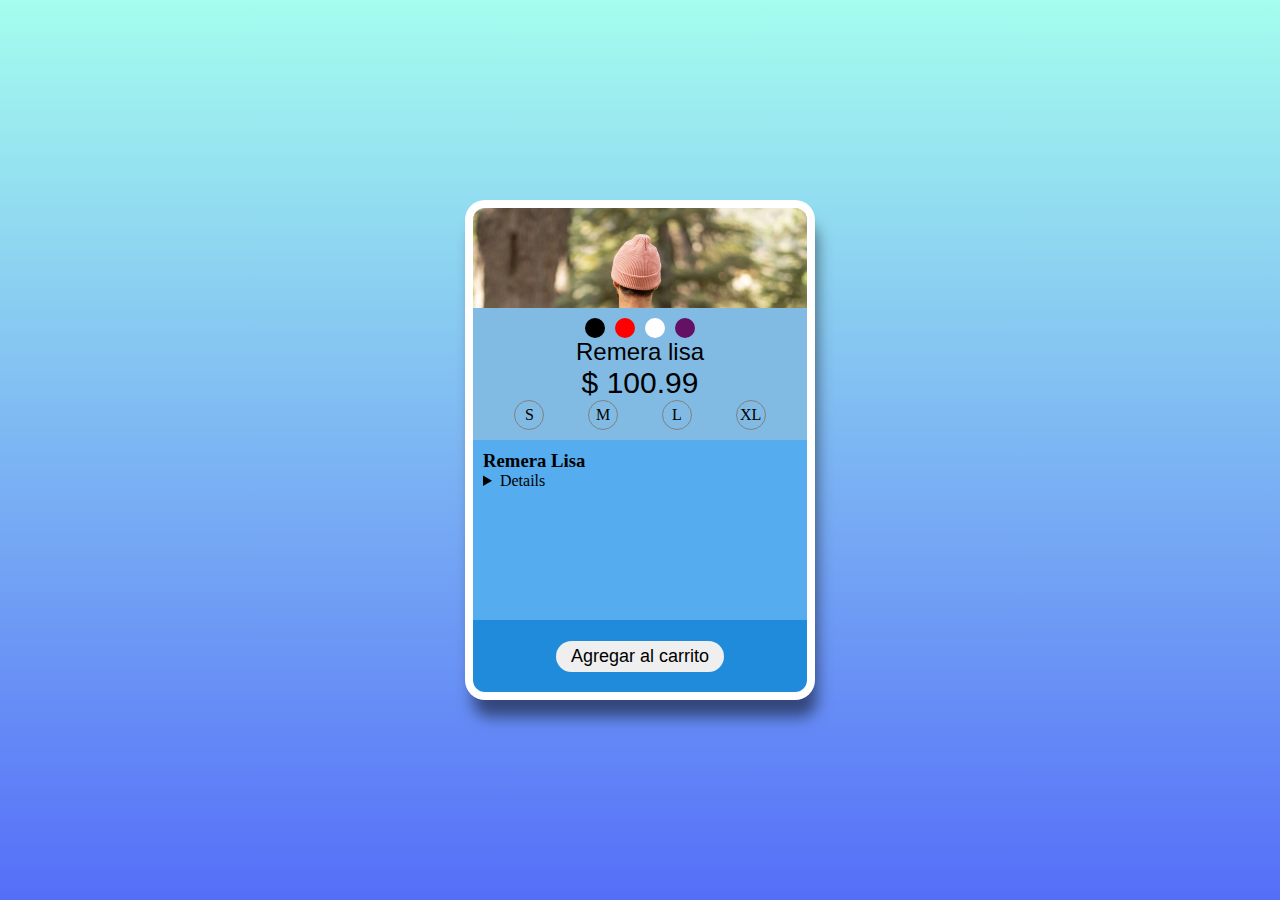
<file: index.html>
<!DOCTYPE html>
<html lang="en">
<head>
    <meta charset="UTF-8">
    <meta name="viewport" 
    content="width=device-width, initial-scale=1.0">
    <link rel="stylesheet" href="css/estilos.css">
    <link rel="stylesheet" 
    href="https://cdnjs.cloudflare.com/ajax/libs/font-awesome/6.5.2/css/all.min.css" integrity="sha512-SnH5WK+bZxgPHs44uWIX+LLJAJ9/2PkPKZ5QiAj6Ta86w+fsb2TkcmfRyVX3pBnMFcV7oQPJkl9QevSCWr3W6A==" crossorigin="anonymous" referrerpolicy="no-referrer" />
    <title>Tarjetita</title>

</head>
<body>
    <div class="container">
        <article class="tarjeta">
           <div class="encabezado">
               <div class="icon flex fondo.rojo">
                <i class="fa-solid fa-cart-shopping"></i>
               </div>
               <img src="/img/foton.jpg" alt="" class="imagen_prod"/> 
           </div>

           <div class="producto">
                <ul class="sel_colores">
                    <li class="negro"></li>
                    <li class="rojo"></li>
                    <li class="blanco"></li>
                    <li class="violeta"></li>
                </ul>
                <span>Remera lisa</span>
                <div class="precio">$ 100.99</div>
                <ul class="talles">
                    <li>S</li>
                    <li>M</li>
                    <li>L</li>
                    <li>XL</li>
                </ul>
           </div>
           <div class="desc_prod">
            <h3>Remera Lisa</h3>
            <details>Lorem ipsum dolor sit amet 
                consectetur adipisicing elit. Cum vel tempore
                 blanditiis rerum eum, voluptas quibusdam, 
                 perferendis inventore quasi consectetur facere 
                 reprehenderit modi commodi aut similique itaque
                  quod. Ab, sit?</details>
           </div>
           <div class="botonera">
            <button type="button">Agregar al carrito</button>
           </div>
        </article>
    </div>
</body>
</html>
</file>
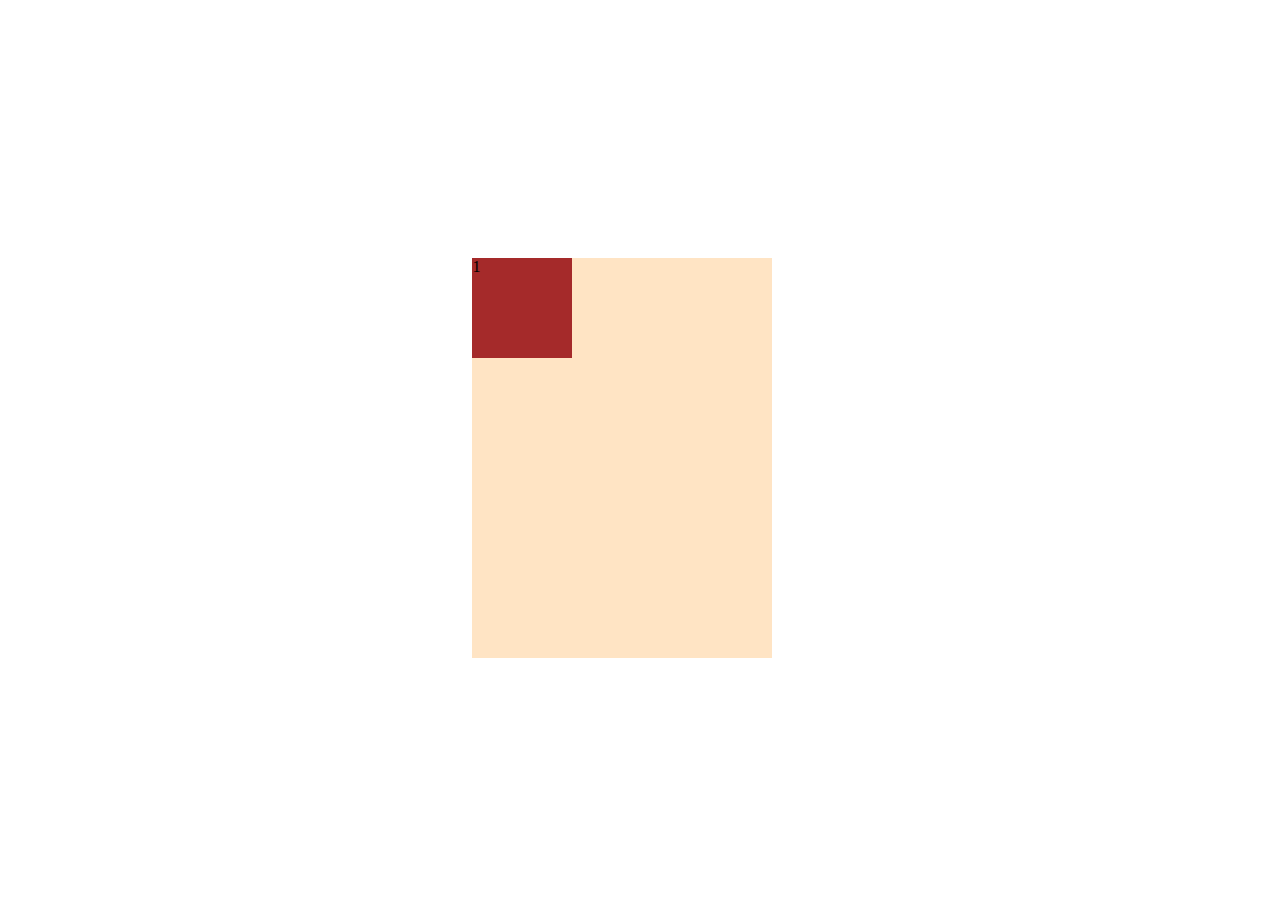
<file: practica.html>
<!DOCTYPE html>
<html lang="en">
<head>
    <meta charset="UTF-8">
    <meta name="viewport" content="width=device-width, initial-scale=1.0">
    <title>Document</title>
    <style>
        body{
            height: 100vh;
            width: 96%;
            display: grid;
            place-items: center;
        }
        .padre {
            position: relative;
            background-color: bisque;
            height: 400px;
            width: 300px;
        }
        .hijo{
            position: sticky;
            height: 100px;
            width: 100px;
            background-color: brown;
            top: 70px;
            left: 100px;
        }

    </style>
</head>
<body>
    <div class="padre">
        <div class="hijo">1</div>
    </div>
</body>
</html>
</file>
<file: css/estilos.css>
*{
    margin: 0;
    padding: 0;
    box-sizing: border-box;
    list-style: none;
    transition: all 0.5s ease-in-out;
}

body{
    height: 100vh;
    width: 100%;
}

/* ---------------COLORS--------------- */
.negro{
    background-color: black;
}
.blanco{
    background-color: white;
}
.rojo{
    background-color: red;
}
.violeta{
    background-color: rgb(100, 16, 100);
}

.container{
    height: 100%;
    width: 100%;
    background: linear-gradient(180deg, #a4fdee, #556ef8);
    
    display: grid;
    place-items: center;
}
.tarjeta{
    height: 550px auto;
    width: 50%;
    max-width: 350px;
    background-color: white;
    border-radius: 20px;
    padding: 8px;
    box-shadow: 5px 20px 15px -3px rgba(0, 0, 0, 0.5);
    & .encabezado:hover{
        height: 300px;
    }
}
 .encabezado{
        height: 100px;
        position: relative;
        width: 100%;
        background-color: #ccd6d0;
        border-radius: 12px 12px 0 0;
        
        overflow: hidden;
        & .imagen_prod{
            position: absolute;
            left: 0;
            top: 0;
            width: 100%;
            z-index: 0;

        }
        & .icon{
            position: absolute;
            height: 10px;
            width: 100px;
            padding: 10px;
            z-index: 1;
        }
    }

 .producto{
        height: 180px auto ;
        width: 100%;
        background-color: #81bbe4;
        padding: 10px;
        display: flex;
        justify-content: space-between;
        align-items: center;
        flex-direction: column;
    
 }
 ul.sel_colores{
        display: flex;
        justify-content: center;
        gap: 10px;
 }
 ul.sel_colores li{
            height: 20px;
            width: 20px;
            border-radius: 50%;
            list-style: none;
        }

        ul.sel_colores li:hover{
            transform: scale(1.5);
            cursor: pointer;
            list-style: none;
        }
    
    

.desc_prod{
        height: 180px;
        width: 100%;
        background-color: #55acee;
        padding: 10px;
        
    }
.botonera{
        height: 72px;
        width: 100%;
        background-color: #218bdb;
        padding: 10px;
        border-radius: 0px 0px 12px 12px;
    }


    ul.sel_colores li{
    list-style: none;
}
.producto span{
    font-family: Arial, Helvetica, sans-serif;
    font-size: 24px;
}
.producto .precio{
    font-family: Impact, Haettenschweiler, 'Arial Narrow Bold', sans-serif;
    font-size: 30px;
}
.producto .talles{
    display: flex;
    flex-direction:row ;
    justify-content: space-between;
    width: 80%;
}
ul.talles li{
    border: solid 1px gray;
    width: 30px;
    height: 30px;
    display: grid;
    place-items: center;
    border-radius: 50%;
    transition: all 0.2s ease-in-out;
}
ul.talles li:hover{
background-color: grey;
color: white;
cursor: pointer;
transform: scale(1.26);

}
.botonera{
    display: grid;
    place-items: center;
}
.botonera button{
    padding: 5px 15px;
border-radius: 20px;
border: 0;
font-size: 18px;
}
button:hover{
    background-color: rgb(63, 131, 57);
    color: white;
    box-shadow: 0 0 15px -3px black;
    cursor: pointer;
}
.flex{display: flex; justify-content: space-between;}
.fondo-rojo{background-color: chartreuse;}
@media screen and (max-width: 600px){
    .container{
        background: linear-gradient(#21db49 0%, #292f33 100%);
    }
}
</file>
